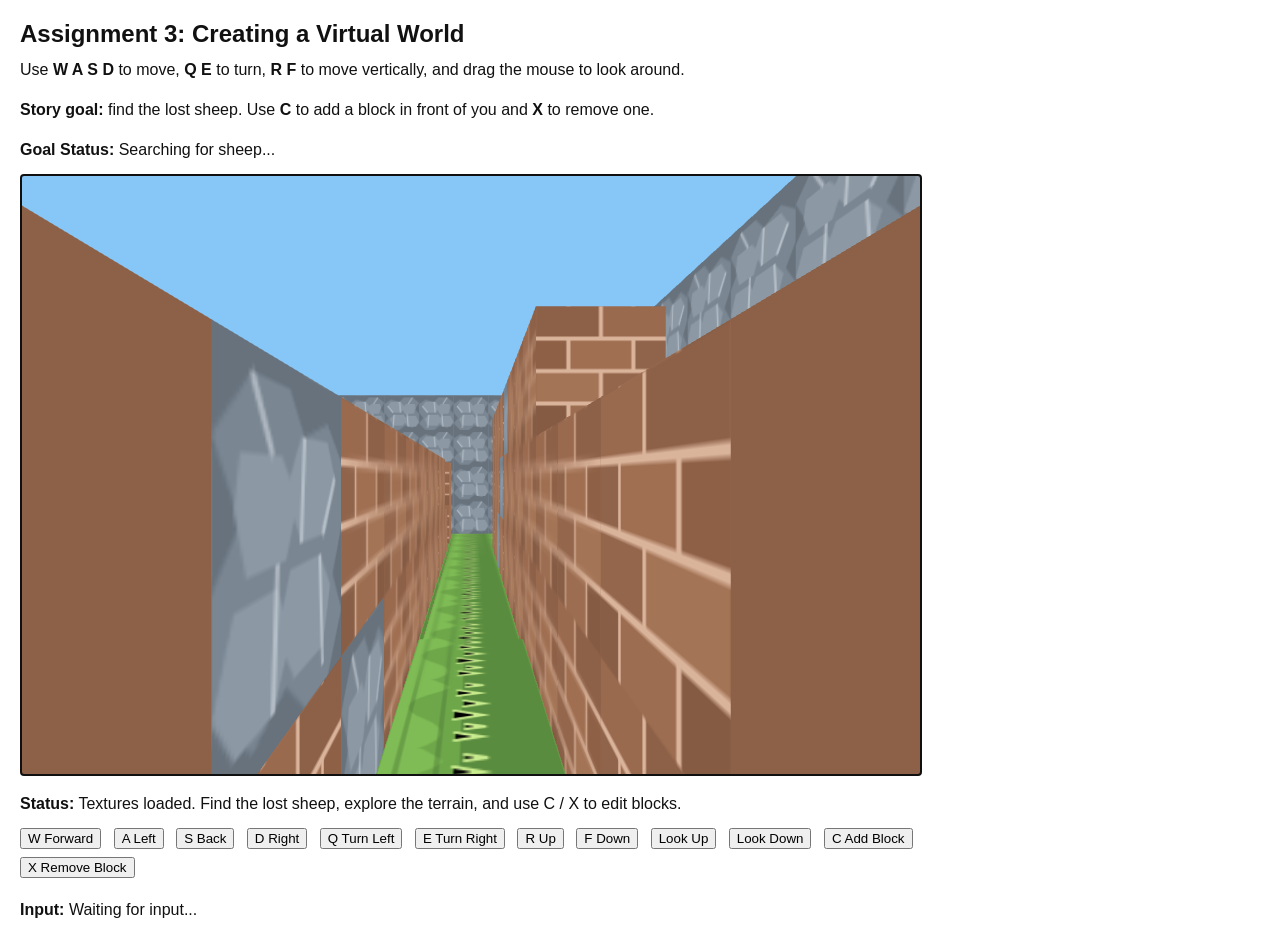
<file: asgn3/index.html>
<!doctype html>
<html lang="en">
<head>
  <meta charset="utf-8">
  <meta name="viewport" content="width=device-width, initial-scale=1">
  <title>Assignment 3: Creating a Virtual World</title>
  <link rel="stylesheet" href="./styles.css">
</head>
<body onload="main()">
  <main class="page">
    <h2>Assignment 3: Creating a Virtual World</h2>
    <p>Use <strong>W A S D</strong> to move, <strong>Q E</strong> to turn, <strong>R F</strong> to move vertically, and drag the mouse to look around.</p>
    <p><strong>Story goal:</strong> find the lost sheep. Use <strong>C</strong> to add a block in front of you and <strong>X</strong> to remove one.</p>
    <p class="status-line"><strong>Goal Status:</strong> <span id="goalStatus">Searching for sheep...</span></p>
    <canvas id="webgl" width="900" height="600" tabindex="0">
      Please use a browser that supports canvas.
    </canvas>
    <p class="status-line"><strong>Status:</strong> <span id="status">Loading texture...</span></p>
    <div class="control-row">
      <button id="forwardButton" type="button">W Forward</button>
      <button id="leftButton" type="button">A Left</button>
      <button id="backButton" type="button">S Back</button>
      <button id="rightButton" type="button">D Right</button>
      <button id="turnLeftButton" type="button">Q Turn Left</button>
      <button id="turnRightButton" type="button">E Turn Right</button>
      <button id="upButton" type="button">R Up</button>
      <button id="downButton" type="button">F Down</button>
      <button id="lookUpButton" type="button">Look Up</button>
      <button id="lookDownButton" type="button">Look Down</button>
      <button id="addBlockButton" type="button">C Add Block</button>
      <button id="removeBlockButton" type="button">X Remove Block</button>
    </div>
    <p class="status-line"><strong>Input:</strong> <span id="inputDebug">Waiting for input...</span></p>
  </main>

  <script src="./lib/webgl-utils.js"></script>
  <script src="./lib/webgl-debug.js"></script>
  <script src="./lib/cuon-utils.js"></script>
  <script src="./Matrix4.js"></script>
  <script src="./Cube.js"></script>
  <script src="./camera.js"></script>
  <script src="./World.js"></script>
</body>
</html>
</file>
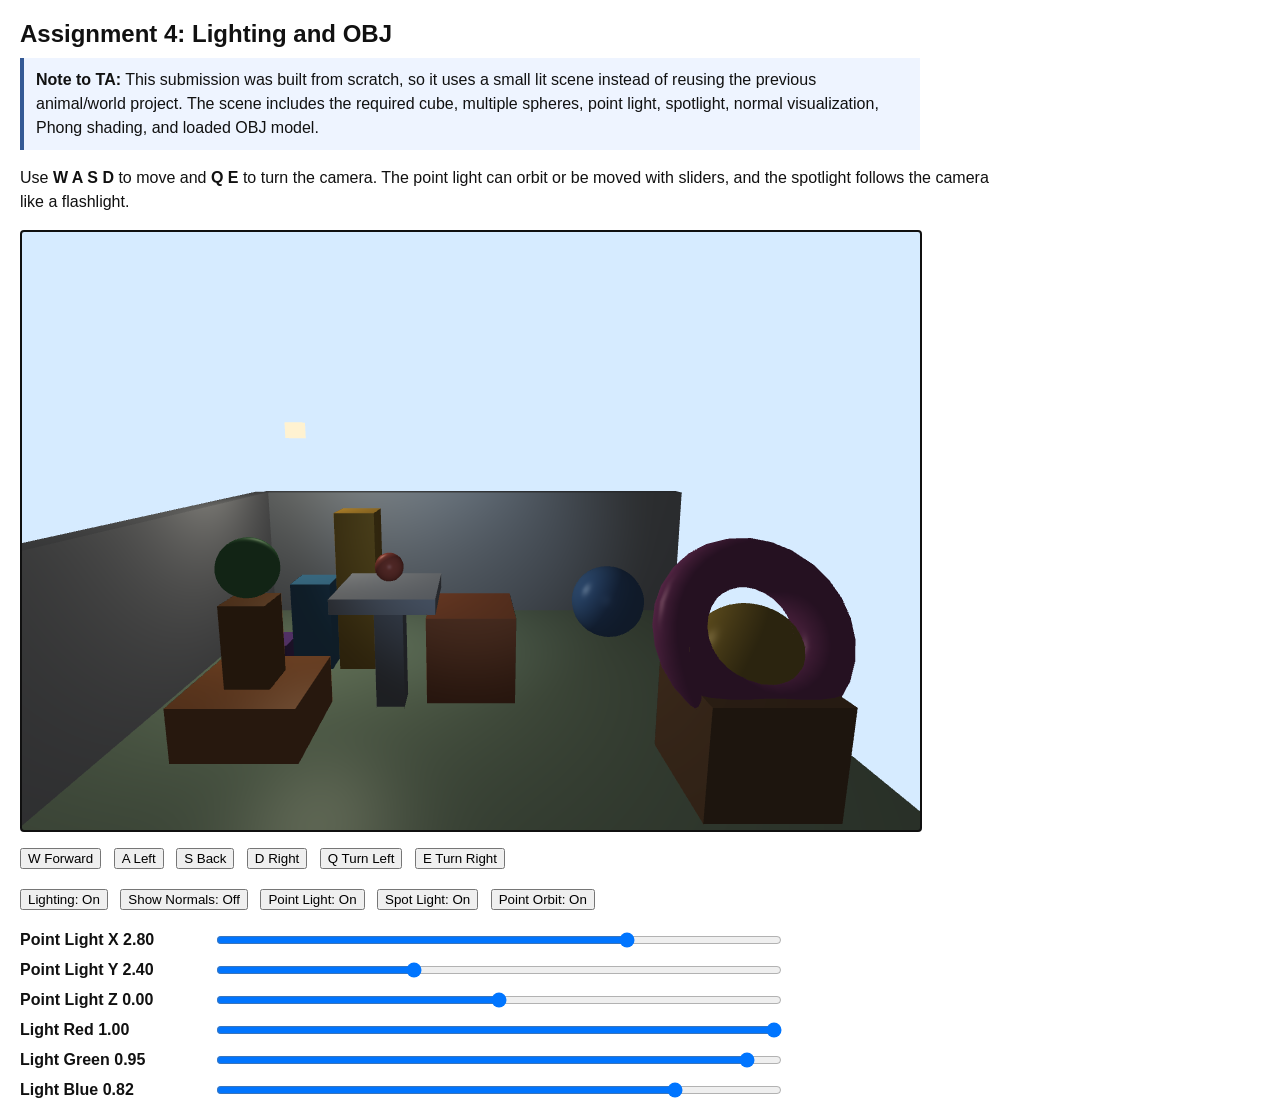
<file: asgn4/index.html>
<!doctype html>
<html lang="en">
<head>
  <meta charset="utf-8">
  <meta name="viewport" content="width=device-width, initial-scale=1">
  <title>Assignment 4: Lighting and OBJ</title>
  <link rel="stylesheet" href="./styles.css">
</head>
<body onload="main()">
  <main class="page">
    <h2>Assignment 4: Lighting and OBJ</h2>
    <p class="ta-note"><strong>Note to TA:</strong> This submission was built from scratch, so it uses a small lit scene instead of reusing the previous animal/world project. The scene includes the required cube, multiple spheres, point light, spotlight, normal visualization, Phong shading, and loaded OBJ model.</p>
    <p>Use <strong>W A S D</strong> to move and <strong>Q E</strong> to turn the camera. The point light can orbit or be moved with sliders, and the spotlight follows the camera like a flashlight.</p>
    <canvas id="webgl" width="900" height="600" tabindex="0">
      Please use a browser that supports canvas.
    </canvas>
    <div class="control-row">
      <button id="forwardButton" type="button">W Forward</button>
      <button id="leftButton" type="button">A Left</button>
      <button id="backButton" type="button">S Back</button>
      <button id="rightButton" type="button">D Right</button>
      <button id="turnLeftButton" type="button">Q Turn Left</button>
      <button id="turnRightButton" type="button">E Turn Right</button>
    </div>
    <div class="control-row">
      <button id="toggleLightingButton" type="button">Lighting: On</button>
      <button id="toggleNormalsButton" type="button">Show Normals: Off</button>
      <button id="togglePointLightButton" type="button">Point Light: On</button>
      <button id="toggleSpotLightButton" type="button">Spot Light: On</button>
      <button id="toggleLightMotionButton" type="button">Point Orbit: On</button>
    </div>
    <div class="slider-grid">
      <label class="slider-label" for="lightX">Point Light X <span id="lightXValue">0.00</span></label>
      <input id="lightX" type="range" min="-6" max="6" step="0.1" value="2.8">
      <label class="slider-label" for="lightY">Point Light Y <span id="lightYValue">0.00</span></label>
      <input id="lightY" type="range" min="0.5" max="6" step="0.1" value="2.4">
      <label class="slider-label" for="lightZ">Point Light Z <span id="lightZValue">0.00</span></label>
      <input id="lightZ" type="range" min="-6" max="6" step="0.1" value="0.0">
      <label class="slider-label" for="lightR">Light Red <span id="lightRValue">0.00</span></label>
      <input id="lightR" type="range" min="0" max="1" step="0.01" value="1.0">
      <label class="slider-label" for="lightG">Light Green <span id="lightGValue">0.00</span></label>
      <input id="lightG" type="range" min="0" max="1" step="0.01" value="0.95">
      <label class="slider-label" for="lightB">Light Blue <span id="lightBValue">0.00</span></label>
      <input id="lightB" type="range" min="0" max="1" step="0.01" value="0.82">
    </div>
  </main>

  <script src="./lib/webgl-utils.js"></script>
  <script src="./lib/webgl-debug.js"></script>
  <script src="./lib/cuon-utils.js"></script>
  <script src="./Matrix4.js"></script>
  <script src="./Cube.js"></script>
  <script src="./Sphere.js"></script>
  <script src="./Model.js"></script>
  <script src="./camera.js"></script>
  <script src="./World.js"></script>
</body>
</html>
</file>
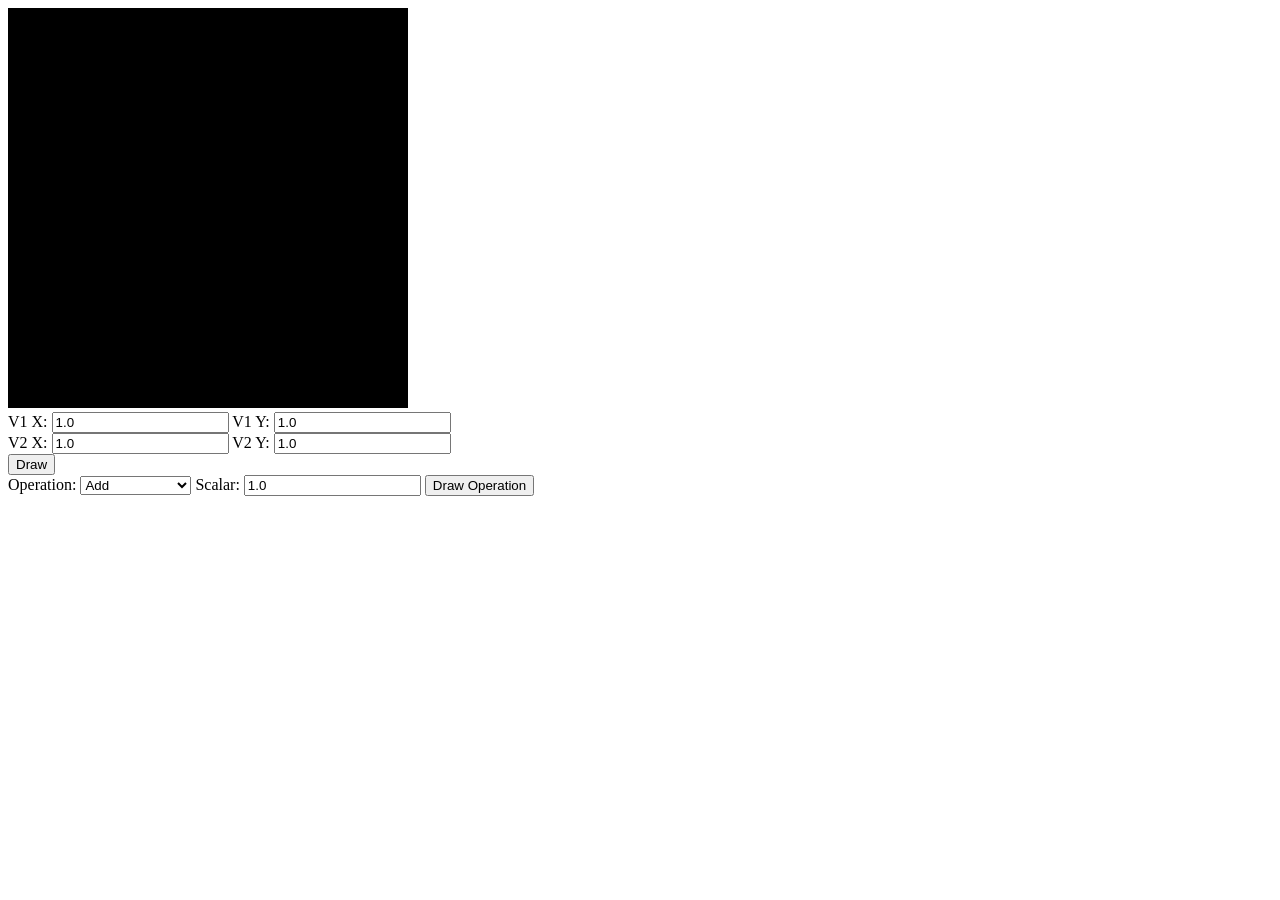
<file: asgn0/asgn0.html>
<!DOCTYPE html>
<html lang="en">
  <head>
    <meta charset="utf-8" />
    <title>Draw a blue rectangle (canvas version)</title>
  </head>

  <body onload="main()">
    <canvas id="example" width="400" height="400">
      Please use a browser that supports "canvas"
    </canvas>
    <br />
    <label>V1 X: <input type="text" id="xInput" value="1.0" /></label>
    <label>V1 Y: <input type="text" id="yInput" value="1.0" /></label>
    <br />
    <label>V2 X: <input type="text" id="x2Input" value="1.0" /></label>
    <label>V2 Y: <input type="text" id="y2Input" value="1.0" /></label>
    <br />
    <button onclick="handleDrawEvent()">Draw</button>
    <br />
    <label>Operation: <select id="operationSelect">
      <option value="add">Add</option>
      <option value="sub">Subtract</option>
      <option value="mul">Multiply</option>
      <option value="div">Divide</option>
      <option value="magnitude">Magnitude</option>
      <option value="normalize">Normalize</option>
      <option value="angle">Angle between</option>
      <option value="area">Area</option>
    </select></label>
    <label>Scalar: <input type="text" id="scalarInput" value="1.0" /></label>
    <button onclick="handleDrawOperationEvent()">Draw Operation</button>
    <script src="lib/lib.js"></script>
    <script src="asgn0.js"></script>
  </body>
</html>
</file>
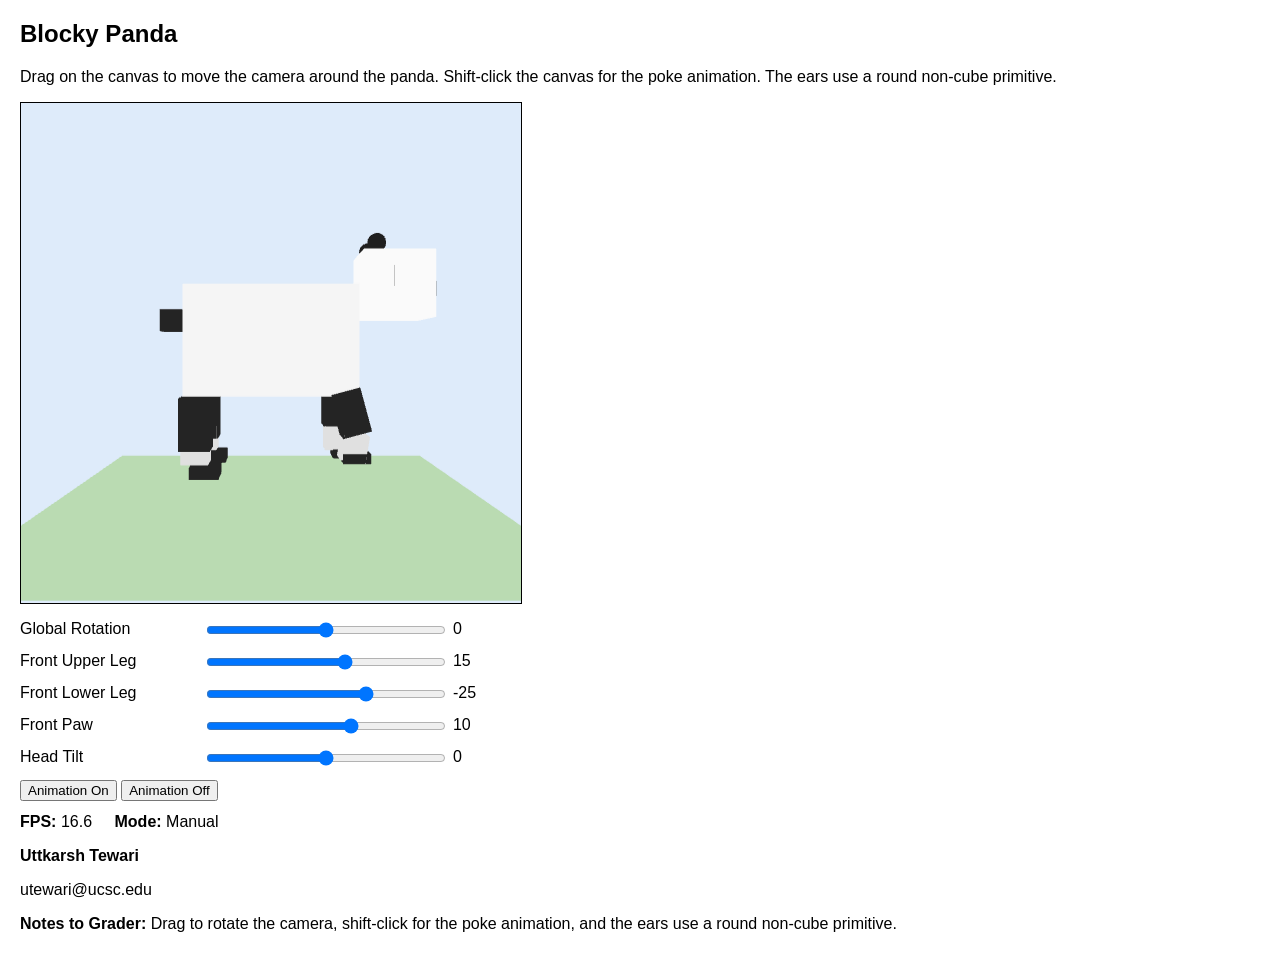
<file: asgn2/BlockyAnimal.html>
<!DOCTYPE html>
<html lang="en">
  <head>
    <meta charset="utf-8" />
    <title>Assignment 2 - Blocky Animal</title>
    <style>
      body {
        font-family: Arial, sans-serif;
        margin: 20px;
      }

      canvas {
        border: 1px solid black;
        display: block;
        margin-bottom: 16px;
      }

      .control-row {
        margin: 12px 0;
      }

      label {
        display: inline-block;
        min-width: 180px;
      }

      input[type="range"] {
        width: 240px;
        vertical-align: middle;
      }
    </style>
  </head>
  <body onload="main()">
    <h2>Blocky Panda</h2>
    <p>Drag on the canvas to move the camera around the panda. Shift-click the canvas for the poke animation. The ears use a round non-cube primitive.</p>

    <canvas id="webgl" width="500" height="500">
      Please use a browser that supports canvas.
    </canvas>

    <div class="control-row">
      <label for="globalAngle">Global Rotation</label>
      <input type="range" id="globalAngle" min="-180" max="180" value="0" />
      <span id="globalAngleValue">0</span>
    </div>

    <div class="control-row">
      <label for="frontUpperLeg">Front Upper Leg</label>
      <input type="range" id="frontUpperLeg" min="-90" max="90" value="15" />
      <span id="frontUpperLegValue">15</span>
    </div>

    <div class="control-row">
      <label for="frontLowerLeg">Front Lower Leg</label>
      <input type="range" id="frontLowerLeg" min="-120" max="20" value="-25" />
      <span id="frontLowerLegValue">-25</span>
    </div>

    <div class="control-row">
      <label for="frontPaw">Front Paw</label>
      <input type="range" id="frontPaw" min="-45" max="45" value="10" />
      <span id="frontPawValue">10</span>
    </div>

    <div class="control-row">
      <label for="headTilt">Head Tilt</label>
      <input type="range" id="headTilt" min="-30" max="30" value="0" />
      <span id="headTiltValue">0</span>
    </div>

    <div class="control-row">
      <button id="animationOnButton">Animation On</button>
      <button id="animationOffButton">Animation Off</button>
    </div>

    <div class="control-row">
      <strong>FPS:</strong> <span id="fpsDisplay">0.0</span>
      <strong style="margin-left: 18px;">Mode:</strong> <span id="modeDisplay">Manual</span>
    </div>

    <div class="control-row">
      <p><strong>Uttkarsh Tewari</strong></p>
      <p>utewari@ucsc.edu</p>
      <p><strong>Notes to Grader:</strong> Drag to rotate the camera, shift-click for the poke animation, and the ears use a round non-cube primitive.</p>
    </div>

    <script src="../asgn1/lib/webgl-utils.js"></script>
    <script src="../asgn1/lib/webgl-debug.js"></script>
    <script src="../asgn1/lib/cuon-utils.js"></script>
    <script src="Matrix4.js"></script>
    <script src="BlockyAnimal.js"></script>
  </body>
</html>
</file>
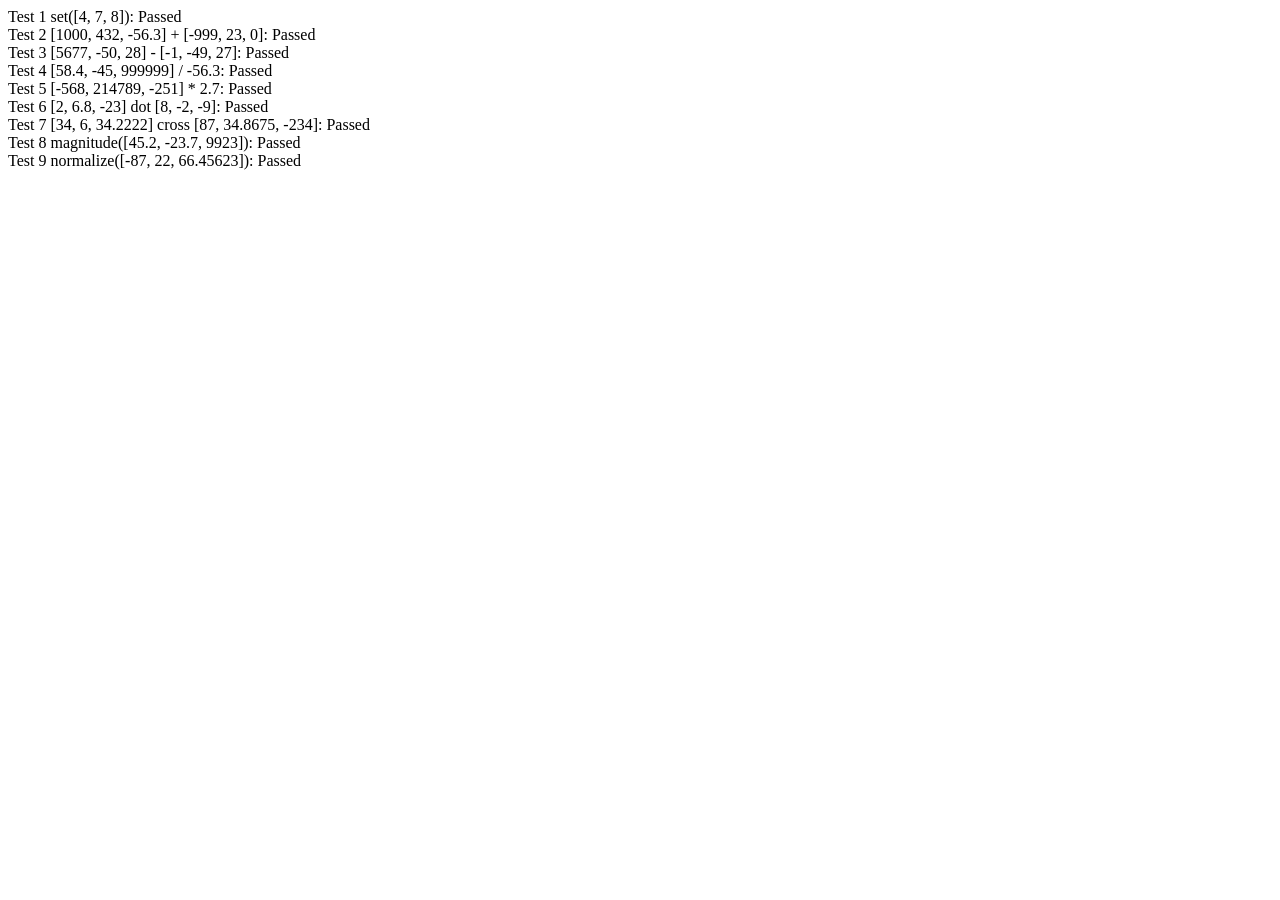
<file: asgn0/lib/vectorTests.html>
<!DOCTYPE html>
<html>

<head>
  <meta charset="UTF-8" />
  <meta name="viewport" content="width=device-width" />
  <title>Vector Tests</title>
</head>

<body>
  Test 1 set([4, 7, 8]): <span id=test1></span>
  <br>
  Test 2 [1000, 432, -56.3] + [-999, 23, 0]: <span id=test2></span>
  <br>
  Test 3 [5677, -50, 28] - [-1, -49, 27]: <span id=test3></span>
  <br>
  Test 4 [58.4, -45, 999999] / -56.3: <span id=test4></span>
  <br>
  Test 5 [-568, 214789, -251] * 2.7: <span id=test5></span>
  <br>
  Test 6 [2, 6.8, -23] dot [8, -2, -9]: <span id=test6></span>
  <br>
  Test 7 [34, 6, 34.2222] cross [87, 34.8675, -234]: <span id=test7></span>
  <br>
  Test 8 magnitude([45.2, -23.7, 9923]): <span id=test8></span>
  <br>
  Test 9 normalize([-87, 22, 66.45623]): <span id=test9></span>

  <script src="lib.js"></script>
  <script>
    var ERROR = 0.1

    function verify(vect, sol, text) {
      passed = vect.every((val, i) => Math.abs(val - sol[i]) < ERROR)
      passed ? text.innerHTML = "Passed" : text.innerHTML = "Failed"
    }
    // Test 1 set([4, 7, 8])
    let text = document.getElementById("test1")
    let vect1 = new Vector3([0, 0, 0])
    let vect2 = new Vector3([4, 7, 8])
    vect1.set(vect2)
    let v1 = vect1.elements
    verify(v1, [4, 7, 8], text)

    // Test 2 [1000, 432, -56.3] + [-999, 23, 0]
    text = document.getElementById("test2")
    vect1 = new Vector3([1000, 432, -56.3])
    vect2 = new Vector3([-999, 23, 0])
    vect1.add(vect2)
    let v = vect1.elements
    verify(v, [1, 455, -56.3], text)

    // Test 3 [5677, -50, 28] - [-1, -49, 27]
    text = document.getElementById("test3")
    vect1 = new Vector3([5677, -50, 28])
    vect2 = new Vector3([-1, -49, 27])
    vect1.sub(vect2)
    v = vect1.elements
    verify(v, [5678, -1, 1], text)

    // Test 4 [58.4, -45, 999999] / -56.3
    text = document.getElementById("test4")
    let vect = new Vector3([58.4, -45, 999999])
    vect.div(-56.3)
    v = vect.elements
    verify(v, [-1.037300178, 0.79928952, -17761.971580817], text)

    // Test 5 [-568, 214789, -251] * 2.7
    text = document.getElementById("test5")
    vect = new Vector3([-568, 214789, -251])
    vect.mul(2.7)
    v = vect.elements
    verify(v, [-1533.6, 579930.3, -677.7], text)

    // Test 6 [2, 6.8, -23] dot [8, -2, -9]
    text = document.getElementById("test6")
    vect1 = new Vector3([2, 6.8, -23])
    vect2 = new Vector3([8, -2, -9])
    let num = Vector3.dot(vect1, vect2)
    Math.abs(num - 209.4) < ERROR ? text.innerHTML = "Passed" : text.innerHTML = "Failed"

    // Test 7 [34, 6, 34.2222] cross [87, 34.8675, -234]
    text = document.getElementById("test7")
    vect1 = new Vector3([34, 6, 34.2222])
    vect2 = new Vector3([87, 34.8675, -234])
    v = Vector3.cross(vect1, vect2).elements
    verify(v, [-2597.2425585, 10933.3314, 663.495], text)

    // Test 8 magnitude([45.2, -23.7, 9923])
    text = document.getElementById("test8")
    vect = new Vector3([45.2, -23.7, 9923])
    num = vect.magnitude()
    Math.abs(num - 9923.131246235) < ERROR ? text.innerHTML = "Passed" : text.innerHTML = "Failed"

    // Test 9 normalize([-87, 22, 66.45623])
    text = document.getElementById("test9")
    vect = new Vector3([-87, 22, 66.45623])
    v = vect.normalize().elements
    verify(v, [-0.779104913, 0.197015035, 0.595130751], text)
  </script>
</body>

</html>
</file>
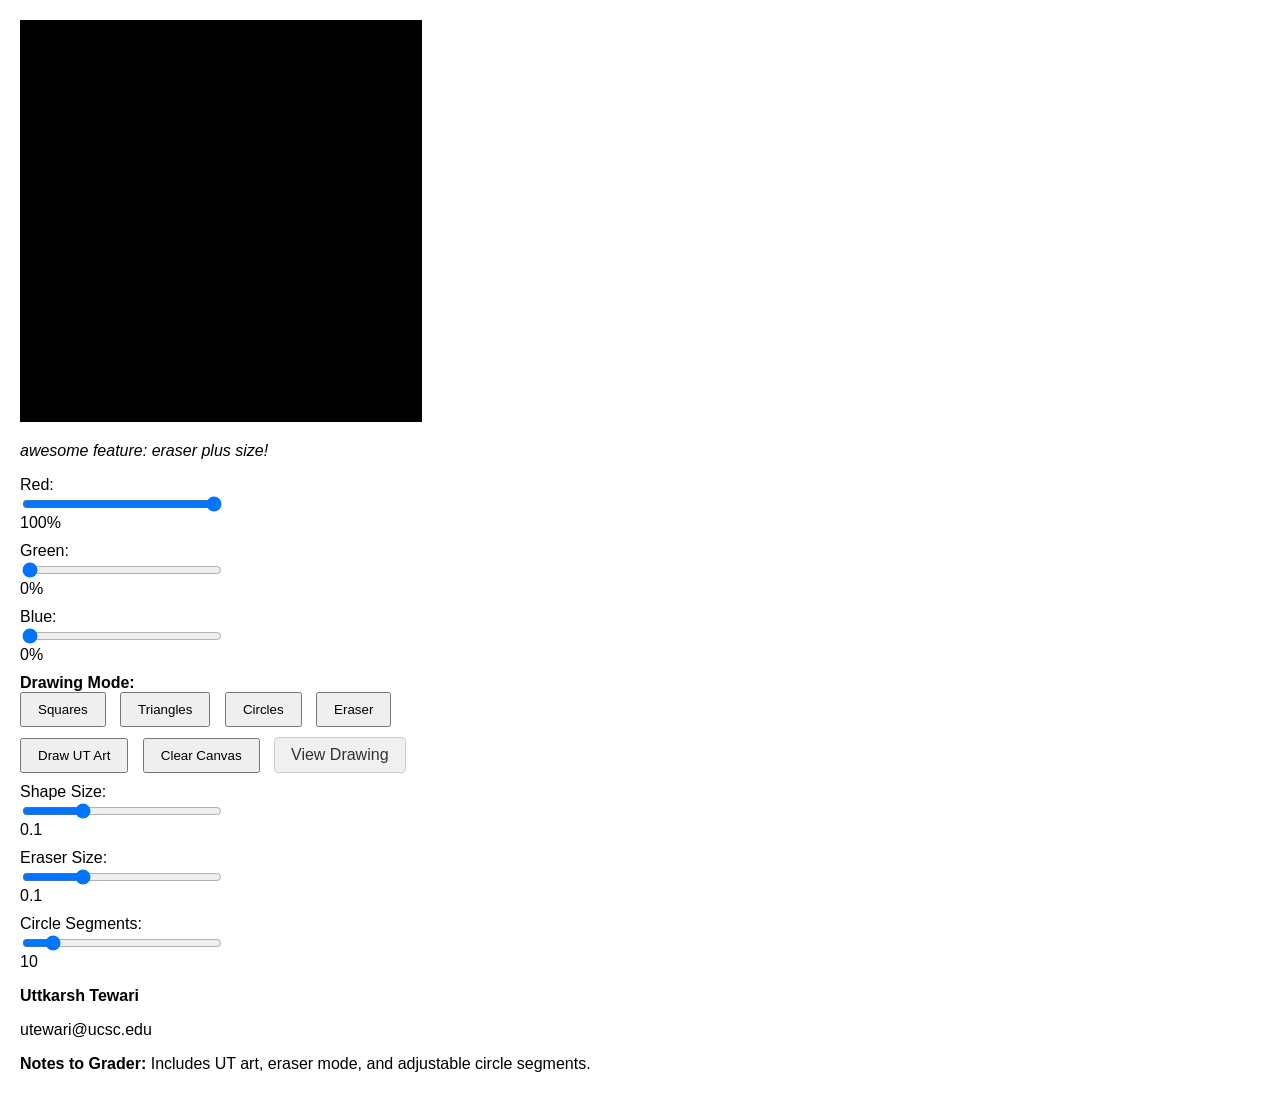
<file: asgn1/ch2/ColoredPoints.html>
<html lang="en">
    <head>
        <meta charset="UTF-8">
        <title>Draw a Square (1)</title>
        <style>
            body {
                font-family: Arial, sans-serif;
                margin: 20px;
            }
            canvas {
                border: 1px solid black;
                display: block;
                margin-bottom: 20px;
            }
            div {
                margin: 10px 0;
            }
            label {
                display: inline-block;
                width: 150px;
            }
            input[type="range"] {
                width: 200px;
                vertical-align: middle;
            }
            button {
                padding: 8px 16px;
                margin-right: 10px;
                cursor: pointer;
            }
            a.button-link {
                display: inline-block;
                padding: 8px 16px;
                margin-right: 10px;
                background-color: #f0f0f0;
                border: 1px solid #ccc;
                border-radius: 4px;
                cursor: pointer;
                text-decoration: none;
                color: #333;
            }
            a.button-link:hover {
                background-color: #e0e0e0;
            }
        </style>
    </head>

    <body onload="main()">
        <canvas id="webgl"
                width="400"
                height="400">
                Please use a browser that supports "canvas"
        </canvas>
        
        <p><em>awesome feature: eraser plus size!</em></p>
        <div>
            <label>Red: 
                <input type="range" id="redSlider" min="0" max="100" value="100">
                <span id="redValue">100</span>%
            </label>
        </div>
        <div>
            <label>Green: 
                <input type="range" id="greenSlider" min="0" max="100" value="0">
                <span id="greenValue">0</span>%
            </label>
        </div>
        <div>
            <label>Blue: 
                <input type="range" id="blueSlider" min="0" max="100" value="0">
                <span id="blueValue">0</span>%
            </label>
        </div>
        
        <div>
            <strong>Drawing Mode:</strong><br>
            <button id="pointButton">Squares</button>
            <button id="triangleButton">Triangles</button>
            <button id="circleButton">Circles</button>
            <button id="eraserButton">Eraser</button>
        </div>
        
        <button id="drawUTButton">Draw UT Art</button>
        <button id="clearButton">Clear Canvas</button>
        <a href="../assets/IMG_6963.jpeg" class="button-link">View Drawing</a>
        
        <div>
            <label>Shape Size: 
                <input type="range" id="sizeSlider" min="0.02" max="0.3" step="0.01" value="0.1">
                <span id="sizeValue">0.1</span>
            </label>
        </div>
        
        <div>
            <label>Eraser Size: 
                <input type="range" id="eraserSlider" min="0.02" max="0.3" step="0.01" value="0.1">
                <span id="eraserValue">0.1</span>
            </label>
        </div>
        
        <div>
            <label>Circle Segments: 
                <input type="range" id="segmentSlider" min="3" max="60" value="10">
                <span id="segmentValue">10</span>
            </label>
        </div>

        <div>
            <p><strong>Uttkarsh Tewari</strong></p>
            <p>utewari@ucsc.edu</p>
            <p><strong>Notes to Grader:</strong> Includes UT art, eraser mode, and adjustable circle segments.</p>
        </div>

        
        <script src="../lib/webgl-utils.js"></script>
        <script src="../lib/webgl-debug.js"></script>
        <script src="../lib/cuon-utils.js"></script>
        <script src="Point.js"></script>
        <script src="Triangle.js"></script>
        <script src="Circle.js"></script>
        <script src="ColoredPoints.js"></script>
    </body>
</html>
</file>
<file: asgn3/styles.css>
* {
  box-sizing: border-box;
}

body {
  font-family: Arial, sans-serif;
  margin: 20px;
  color: #111;
  background: #fff;
}

.page {
  max-width: 980px;
}

h2 {
  margin-top: 0;
  margin-bottom: 10px;
}

p {
  margin-top: 0;
  line-height: 1.5;
}

canvas {
  display: block;
  margin-bottom: 16px;
  border: 1px solid black;
  background: #8fbeff;
}

.status-line {
  margin: 12px 0;
}

.control-row {
  margin: 12px 0;
}

.control-row button {
  margin-right: 8px;
  margin-bottom: 8px;
}
</file>
<file: asgn4/styles.css>
* {
  box-sizing: border-box;
}

body {
  margin: 20px;
  font-family: Arial, sans-serif;
  color: #111;
  background: #fff;
}

.page {
  max-width: 980px;
}

h2 {
  margin-top: 0;
  margin-bottom: 10px;
}

p {
  margin-top: 0;
  line-height: 1.5;
}

canvas {
  display: block;
  margin-bottom: 16px;
  border: 1px solid #000;
  background: #d8ecff;
}

.ta-note {
  max-width: 900px;
  padding: 10px 12px;
  border-left: 4px solid #345995;
  background: #eef4ff;
}

.control-row {
  margin: 12px 0;
}

.control-row button {
  margin-right: 8px;
  margin-bottom: 8px;
}

.slider-grid {
  display: grid;
  grid-template-columns: 180px minmax(220px, 1fr);
  gap: 10px 14px;
  max-width: 760px;
  align-items: center;
}

.slider-label {
  font-weight: 600;
}

.slider-grid input[type="range"] {
  width: 100%;
}
</file>
